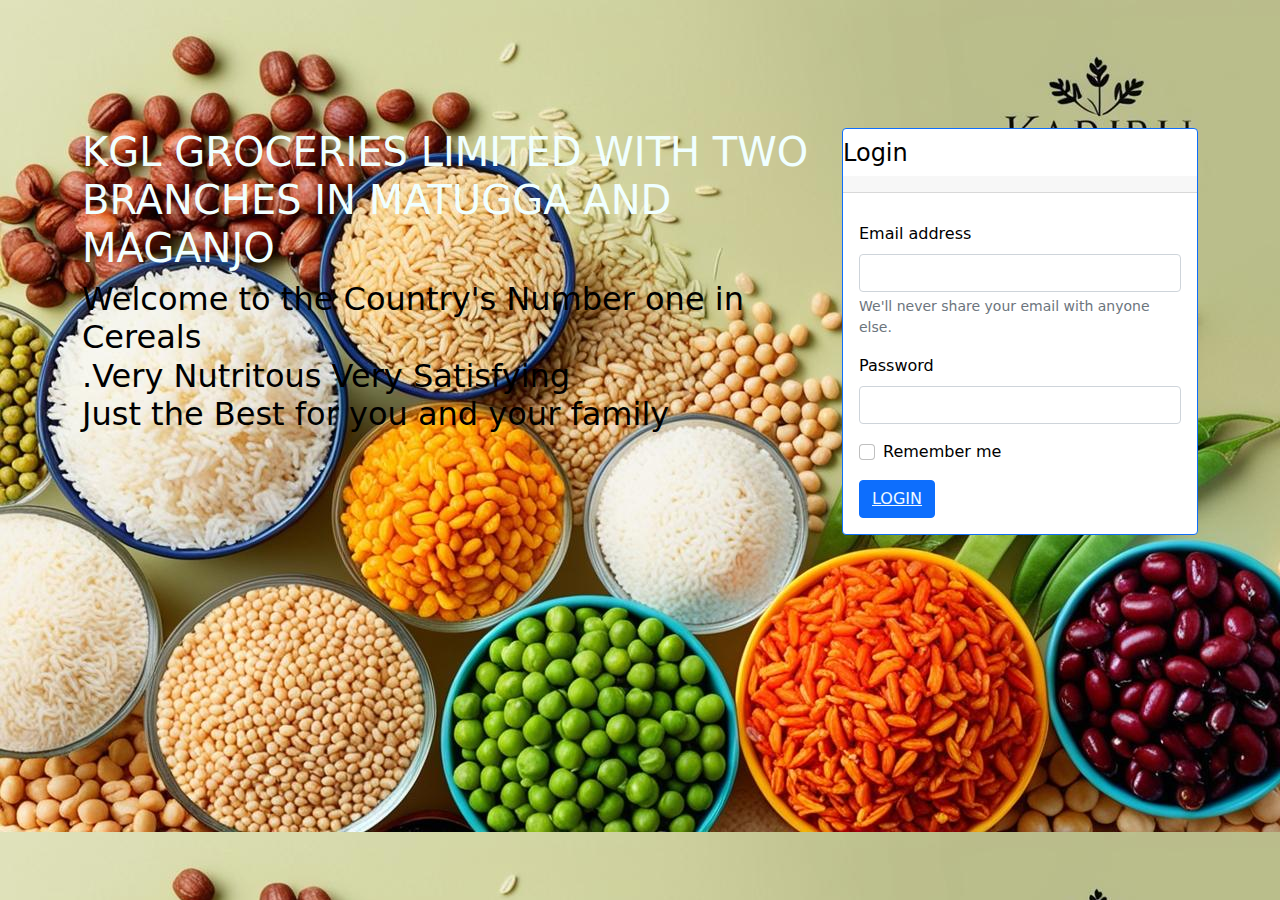
<file: index.html>
<!DOCTYPE html>
<html lang="en">
<head>
    <meta charset="UTF-8">
    <meta name="viewport" content="width=device-width, initial-scale=1.0">
    <title>Document</title>
    <link rel="stylesheet" href="bootstrap-5.0.2-dist/css/bootstrap.css">
    <link rel="stylesheet" href="style.css">
</head>
<body class="index">
    <div class="container"id="main">
        <div class="row">
            <div class="col-md-8 ">
                <h1  style="color: azure;">KGL GROCERIES LIMITED WITH TWO BRANCHES IN MATUGGA AND MAGANJO</h1>
                <h2 style="color:black;">
                    Welcome to the Country's Number one in Cereals <br>.Very Nutritous Very Satisfying  
                      <br> Just the Best for you and your family
                </h2>

            </div>
            <div class="col-md-4" style="color: black;">
                <div class="card border-primary">
                    <h4 class="">Login</h4>
                    <div class="card-header">

                    </div>
                <div class="card-body" style="border:1px blueviolet;">
                    <form style="margin-top: 13px;">
                        <div class="mb-3">
                          <label for="exampleInputEmail1" class="form-label">Email address</label>
                          <input type="email" class="form-control" id="exampleInputEmail1" aria-describedby="emailHelp">
                          <div id="emailHelp" class="form-text">We'll never share your email with anyone else.</div>
                        </div>
                        <div class="mb-3">
                          <label for="exampleInputPassword1" class="form-label">Password</label>
                          <input type="password" class="form-control" id="exampleInputPassword1" >
                        </div>
                        <div class="mb-3 form-check">
                          <input type="checkbox" class="form-check-input" id="exampleCheck1">
                          <label class="form-check-label" for="exampleCheck1">Remember me </label>
                        </div>
                        <button type="submit" class="btn btn-primary"><a href="dashboard.html" style="color: aliceblue;">LOGIN</a></button>
                      </form>
                 </div>
                </div>    
            </div>    
        </div>
    </div>
</body>
</html>
</file>
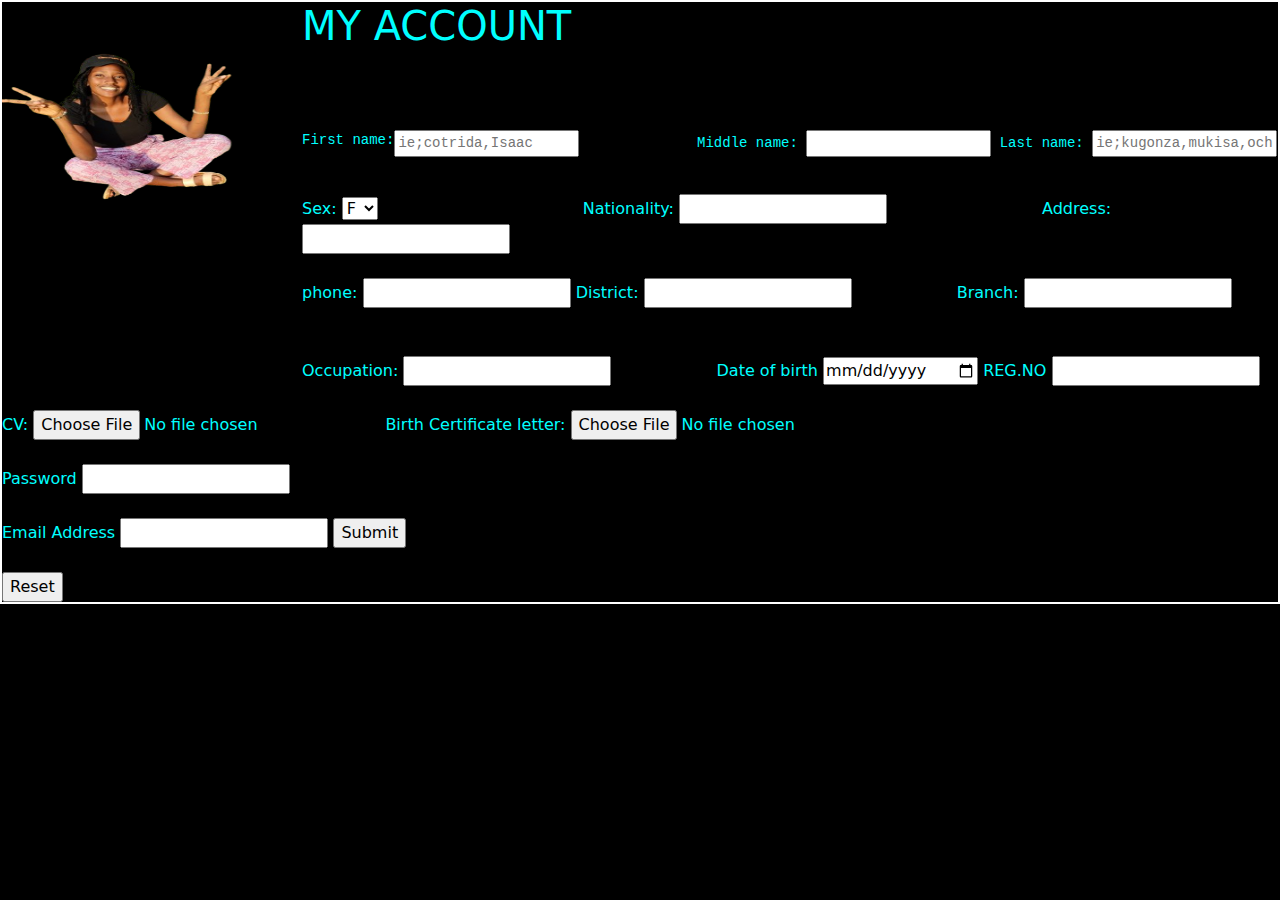
<file: accounts.html>
<!DOCTYPE html>
<html lang="en">
<head>
    <meta charset="UTF-8">
    <meta name="viewport" content="width=device-width, initial-scale=1.0">
    <title>Document</title>
    <link rel="stylesheet" href="bootstrap-5.0.2-dist/css/bootstrap.css">
    <link rel="stylesheet" href="style.css">
</head>
<body class="account" style="border: solid,white,2px;">
    <div>
        <img src="IMG_20250121_174127-removebg-preview (1).png" alt="" style="width: 300px; height: 400px;padding: 0%;float: inline-start;">
    </div>
    <h1>MY ACCOUNT</h1><br><br><br>

    <form action="blast.html">
        <pre>
            <label for="First name" style="float: left;">First name:</label> <input type="text" placeholder="ie;cotrida,Isaac" style="float: left;"> <label for="Middle name">Middle name:</label> <input type="text"> <label for="Last name">Last name:</label> <input type="text" placeholder="ie;kugonza,mukisa,ochen"> 
        </pre>
        
        <label for="Sex">Sex:</label>
        <select name="Gender" id="Gender">
            <option value="F">F</option>
            <option value="M">M</option><br>
        </select>
        <label for="Nationality" style="margin-left: 200px;">Nationality:</label>
        <input type="text">
        <label for="Current address"style="margin-left: 150px;">Address:</label>
        <input type="text"><br><br>
        <label for="tel">phone:</label>
        <input type="tel">
        <label for="District">District:</label>
        <input type="text">
        <label for="" style="margin-left: 100px;">Branch:</label>
        <input type="text"><br><br><br>
       
        <label for="">Occupation:</label>
        <input type="text">
        <label for="" style="margin-left: 100px;">Date of birth</label>
        <input type="date">
        <label for="">REG.NO</label>
        <input type="number">
        <br><br>
        
    
        <label for="">CV:</label>
        <input type="file">
        <label for="">Birth Certificate letter:</label>
        <input type="file">
       <br><br>
        
        <label for="">Password</label>
        <input type="text"><br><br>
        <label for="">Email Address</label>
        <input type="email">
        <input type="submit"><br><br>
        <input type="Reset">    
    </form>
    
</body>
</html>
</file>
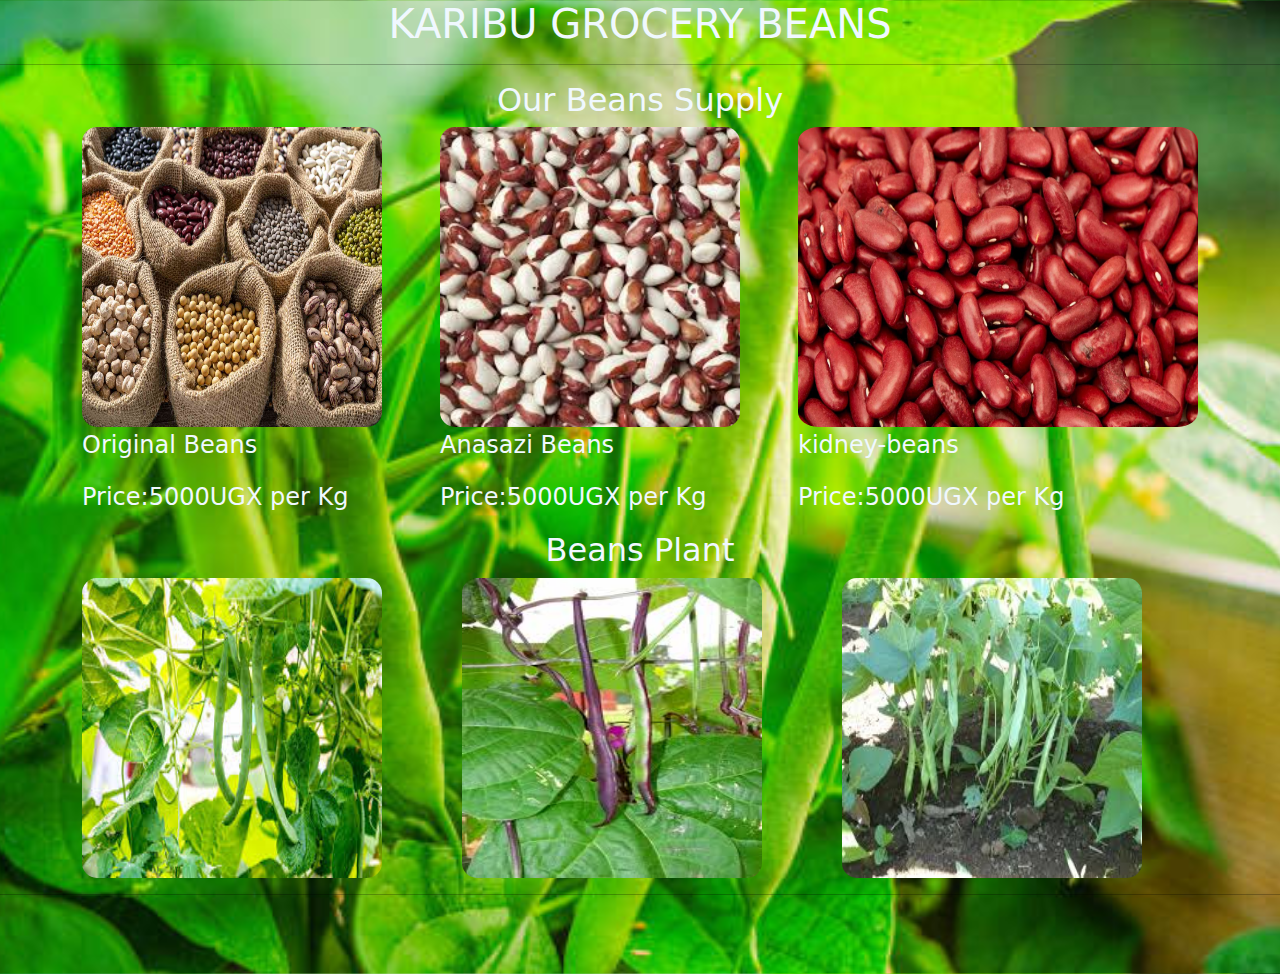
<file: beans .html>
<!DOCTYPE html>
<html lang="en">
<head>
    <meta charset="UTF-8">
    <meta name="viewport" content="width=device-width, initial-scale=1.0">
    <title>Document</title>
    <link rel="stylesheet" href="bootstrap-5.0.2-dist/css/bootstrap.css">
    <link rel="stylesheet" href="style.css">
</head>
<body class="bdbeans" >
    <header>
        <h1 style="text-align:center; color: aliceblue;">KARIBU GROCERY BEANS </h1>
    </header>
    <hr style="color: black;">
    <h2 style="color: aliceblue; text-align: center;">Our Beans Supply</h2>
<div class="container">
    <div class="row">
        <div class="col">
            <img src="images/beans.jpg" alt="" style="width: 300px; border-radius:5%;height:300px;">
            <p style="font-size: x-large; color: aliceblue;">Original Beans</p>
            <p style="font-size: x-large; color: aliceblue;">Price:5000UGX per Kg</p>
        </div>
        <div class="col">
            <img src="images/anasazi_beans.jpg" alt=""style="width: 300px; border-radius:5%;height:300px;">
             <p style="font-size: x-large; color: aliceblue;">Anasazi Beans</p>
             <p style="font-size: x-large; color: aliceblue;">Price:5000UGX per Kg</p>        
        
        </div>
        <div class="col">
            <img src="images/kidney-beans.jpg" alt="" style="width: 400px; border-radius:5%; height:300px;">
             <p style="font-size: x-large; color: aliceblue;">kidney-beans</p>
             <p style="font-size: x-large; color: aliceblue;">Price:5000UGX per Kg</p>
        </div>
    </div>
    <h2 style="text-align:center; color: aliceblue;">Beans Plant</h2>
    <div class="row">
        <div class="col">
            <img src="images/bb.jpg" alt=""style="width: 300px; border-radius:5%;height:300px;">

        </div>
        <div class="col">
            <img src="images/bbb.jpg" alt=""style="width: 300px; border-radius:5%;height:300px;">

        </div>
        <div class="col">
            <img src="images/bbbb.jpg" alt=""style="width: 300px; border-radius:5%;height:300px;">
        </div>
    </div>
</div>
<hr style="color: black;">
<footer>
    <marquee behavior="" direction="">
        <h1 style="text-align: center; color: black;">KARIBU GROCERIES LIMITED</h1>
    </marquee>
  
</footer>
 
<script src="./bootstrap-5.0.2-dist/js/bootstrap.bundle.js"></script>    
</body>
</html>
</file>
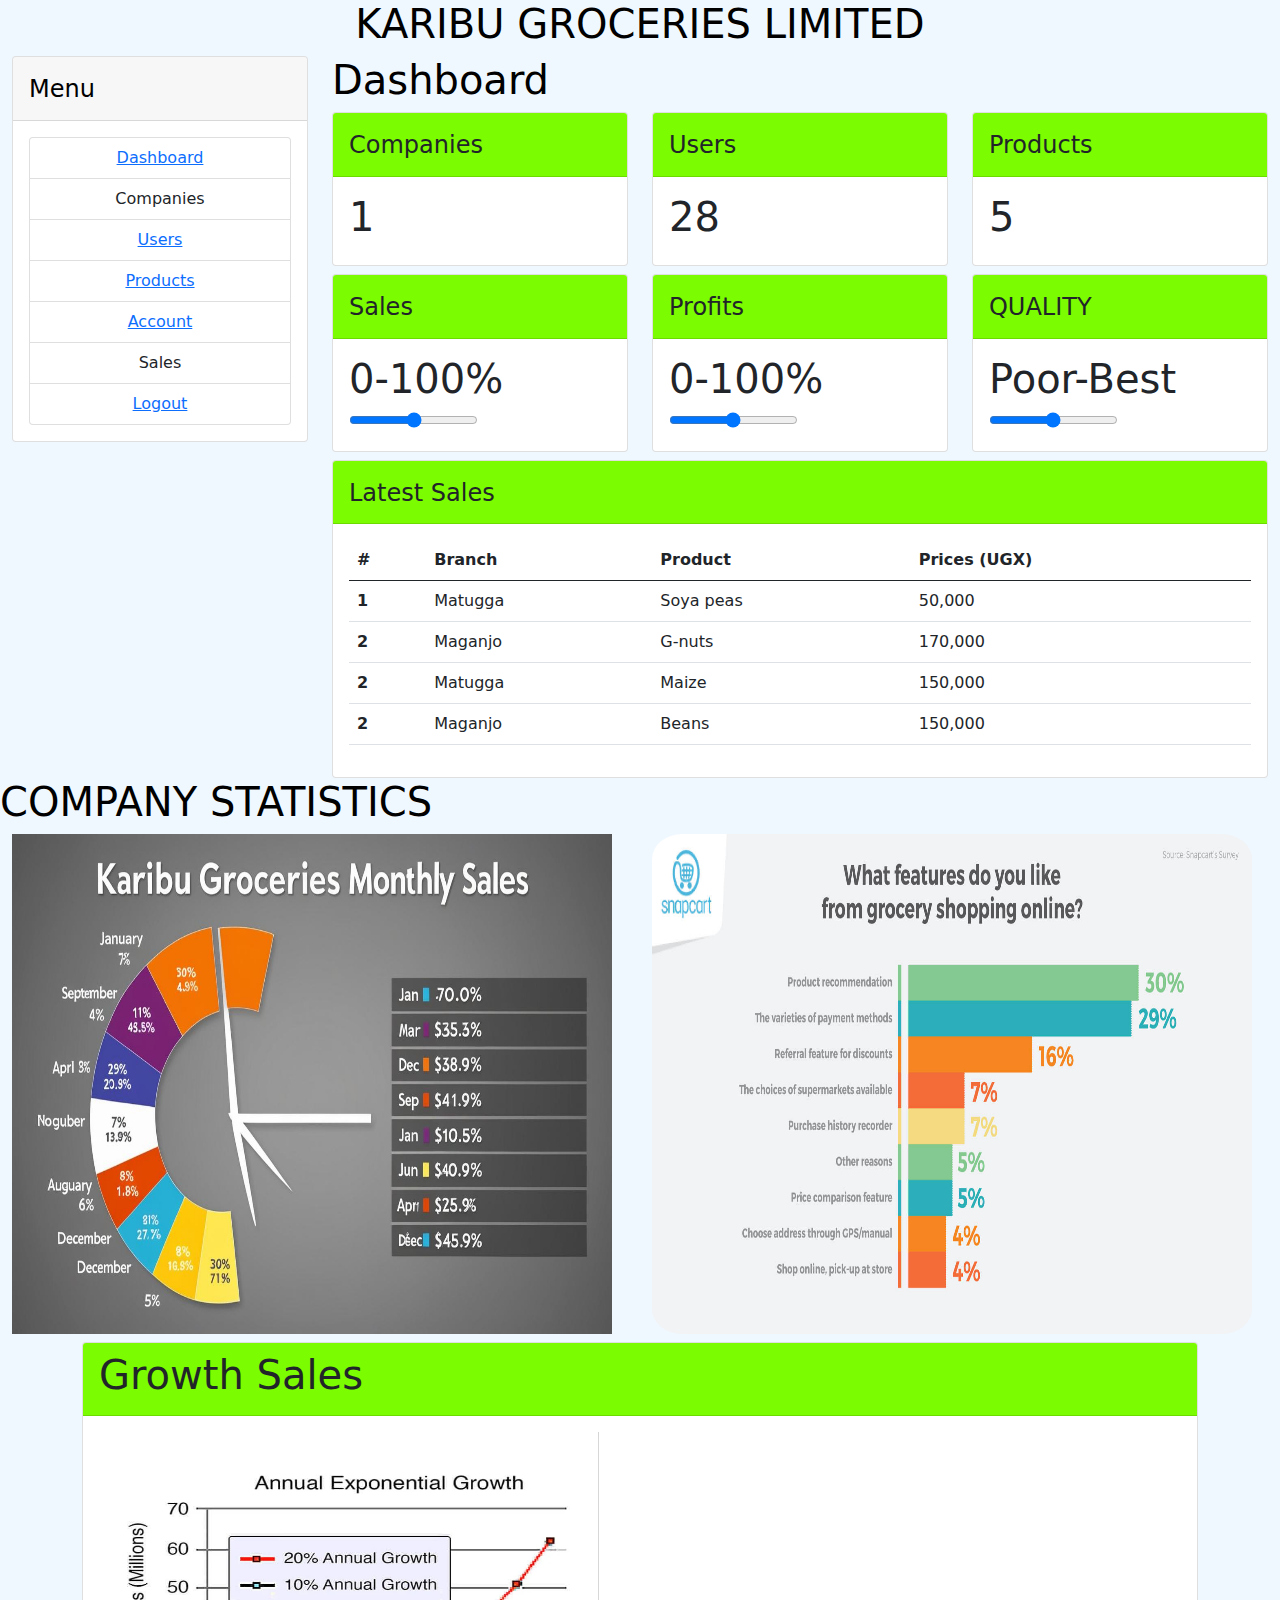
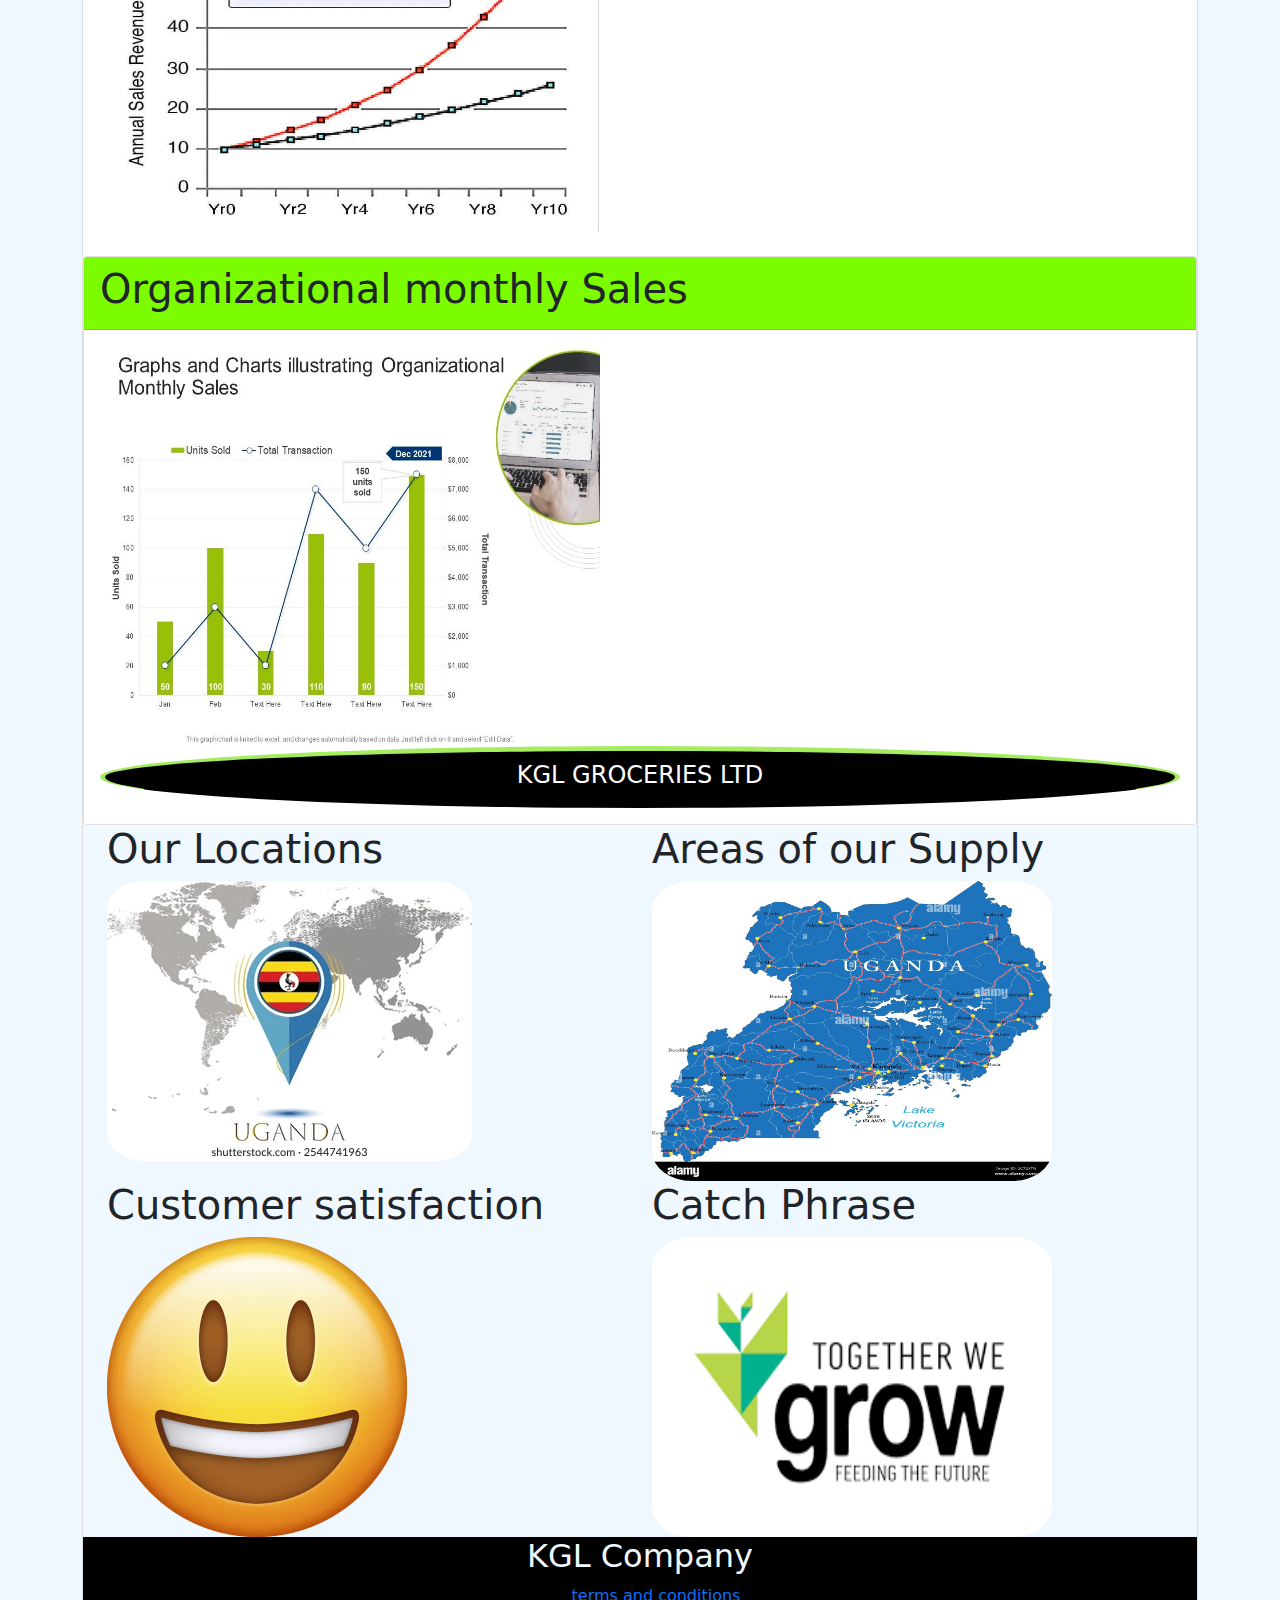
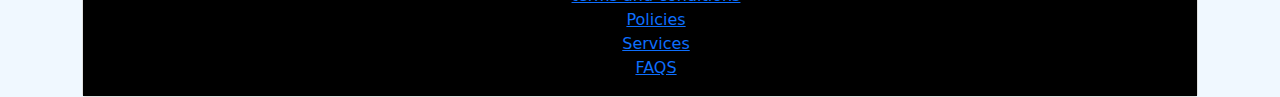
<file: dashboard.html>
<!DOCTYPE html>
<html lang="en">
<head>
    <meta charset="UTF-8">
    <meta name="viewport" content="width=device-width, initial-scale=1.0">
    <link rel="stylesheet" href="bootstrap-5.0.2-dist/css/bootstrap.css">
    <link rel="stylesheet" href="style.css">
    <title>KBL Dashboard</title>
</head>
<body class="body">
    <h1 style="text-align: center; color: black;" class="accordion-header" id="headingOne">KARIBU GROCERIES LIMITED</h1>
    <div class="container-fluid mt-2" id="Menu">
        <div class="row">
            <div class="col-md-3">
                <div class="card">
                    <div class="card-header text kgl-headers">
                        <h4 style="color: black;">Menu</h4>
                    </div>
                    <div class="card-body" >
                        <ul class="list-group">
                            <li class="list-group-item"><a href="dashboard.html">Dashboard</a></li>
                            <li class="list-group-item">Companies</li>
                            <li class="list-group-item"><a href="user.html">Users</a></li>
                            <li class="list-group-item"> <a href="products.html">Products</a></li>
                            <li class="list-group-item"><a href="accounts.html">Account</a></li>
                            <li class="list-group-item">Sales</li>
                            <li class="list-group-item"><a href="index.html">Logout</a></li
                        </ul>
                    </div>
                </div>
            </div>
            <div class="col-9">
                <h1 style="color: black;">Dashboard</h1>
                <div class="row">
                    <div class="col-md-4">
                        <div class="card">
                            <div style="background-color: lawngreen;"class="card-header">
                                <h4>Companies</h4>
                            </div>
                            <div class="card-body">
                                <h1>1</h1>
                            </div>
                        </div>
                    </div>
                    <div class="col-md-4">
                        <div class="card">
                            <div style="background-color: lawngreen;"class="card-header">
                                <h4>Users</h4>
                            </div>
                            <div class="card-body">
                                <h1>28</h1>
                            </div>
                        </div>
                    </div>
                    <div class="col-md-4">
                            <div class="card">
                                <div style="background-color:lawngreen;"class="card-header">
                                    <h4>Products</h4>
                                </div>
                                <div class="card-body">
                                    <h1>5</h1>
                                </div>
                            </div>
                        
                    </div>
                </div>
                

                <div class="row mt-2">
                    <div class="col-md-4">
                        <div class="card">
                            <div class="card-header"style="background-color: lawngreen;">
                                <h4>Sales</h4>
                            </div>
                            <div class="card-body">
                                <h1>0-100%</h1>
                                <input type="range">
                            </div>
                        </div>
                    </div>
                    <div class="col-md-4"> 
                        <div class="card">
                            <div class="card-header"style="background-color:lawngreen;">
                                <h4>Profits</h4>
                            </div>
                            <div class="card-body">
                                <h1>0-100%</h1>
                                <input type="range">
                            </div>
                        </div>
                    </div>
                    <div class="col-md-4">
                        <div class="card">
                            <div style="background-color: lawngreen;"class="card-header">
                                <h4>QUALITY</h4>
                            </div>
                            <div class="card-body">
                                <h1>Poor-Best</h1>
                                <input type="range">
                            </div>
                        </div>
                    </div>
                </div>

                <div class="row mt-2">
                    <div class="col">
                        <div class="card">
                            <div style="background-color: lawngreen;"class="card-header">
                                <h4>Latest Sales</h4>
                            </div>
                            <div class="card-body">
                                <table class="table">
                                    <thead>
                                      <tr>
                                        <th scope="col">#</th>
                                        <th scope="col">Branch</th>
                                        <th scope="col">Product</th>
                                        <th scope="col">Prices (UGX)</th>
                                      </tr>
                                    </thead>
                                    <tbody>
                                      <tr>
                                        <th scope="row">1</th>
                                        <td>Matugga</td>
                                        <td>Soya peas</td>
                                        <td>50,000</td>
                                      </tr>
                                      <tr>
                                        <th scope="row">2</th>
                                        <td>Maganjo</td>
                                        <td>G-nuts</td>
                                        <td>170,000</td>
                                      </tr>
                                      <tr>
                                        <th scope="row">2</th>
                                        <td>Matugga</td>
                                        <td>Maize</td>
                                        <td>150,000</td>
                                      </tr>
                                      <tr>
                                        <th scope="row">2</th>
                                        <td>Maganjo</td>
                                        <td>Beans</td>
                                        <td>150,000</td>
                                      </tr>
                                    </tbody>
                                  </table>
                            </div>
                        </div>
                    </div>
                </div>
            
            </div>
        </div>
    </div>
   
    <h1 style="color: black;">COMPANY STATISTICS</h1>
    <div class="container-fluid">
        <div class="row">
            <div class="col">
                <img src="images/pie2.jpg" alt="" style="width:600px; height: 500px;">

            </div>
            <div class="col">
                <img src="images/graphs-for-online-grocery-e.jpg" alt="" style="width: 600px;height: 500px;border-radius: 5%;">
            </div>
        </div>
    </div>
    <div id="spinner2">

    </div>
    <h1 style="color: black;"></h1>
    <div class="container">
    <div class="row">
    <div class="col">
    <div class="card">
        <div style="background-color: lawngreen;"class="card-header">
            <h1>Growth Sales</h1>
        </div>
        <div class="card-body">
            <img src="images/exponential-growth-curves2x.webp"style="width:500px;height: 400px;">
        </div>
        <h1 style="color: white;"></h1>
            <div class="col">
                <div class="card">
                    <div style="background-color: lawngreen;"class="card-header">
                        <h1>Organizational monthly Sales</h1>
                    </div>
                    <div class="card-body">
                        <img src="images/graphs_and_charts.jpg"style="width:500px;height: 400px;">
                        <div class="spinner">
                            <h3 style="color:white;text-align:center; font-size: x-large;">
                                KGL GROCERIES LTD   
                            </h3>
                        </div>
                    </div>
                </div>
            </div>
            <div class="container" style="background-color: aliceblue;">
                <div class="row">
                    <div class="col">
                        <h1>Our Locations</h1>
                        <img src='images/pin.webp' alt=""style="border-radius:10%;">
                    </div>
                    <div class="col">
                        <h1>Areas of our Supply</h1>
                        <img src="images/locations.jpg" style="width: 400px;height: 300px;border-radius:10%;">
                    </div>
 
                </div>
            </div>
            <div class="container" style="background-color:aliceblue;">
                <div class="row">
                    <div class="col">
                        <h1>Customer satisfaction</h1>
                        <img src="images/Emoji_Icon_-_Smiling_grande.webp" alt=""style="width: 300px; height:300px ;">
                    </div>
                    <div class="col">
                        <h1>Catch Phrase</h1>
                        <img src="images/feed.png" style="width: 400px;height: 300px;border-radius:10%;">
                    </div>
                </div>
            </div>
            <footer style="background-color: black;">
                <h2 style="text-align: center;color:aliceblue;">KGL Company</h2>
                <ul>
                    <a href=""><li>terms and conditions </li></a>
                    <a href=""><li>Policies</li></a>
                    <a href=""><li>Services</li></a>
                    <a href=""><li>FAQS</li></a>
                </ul>
                

            </footer>


</body>
</html>
</file>
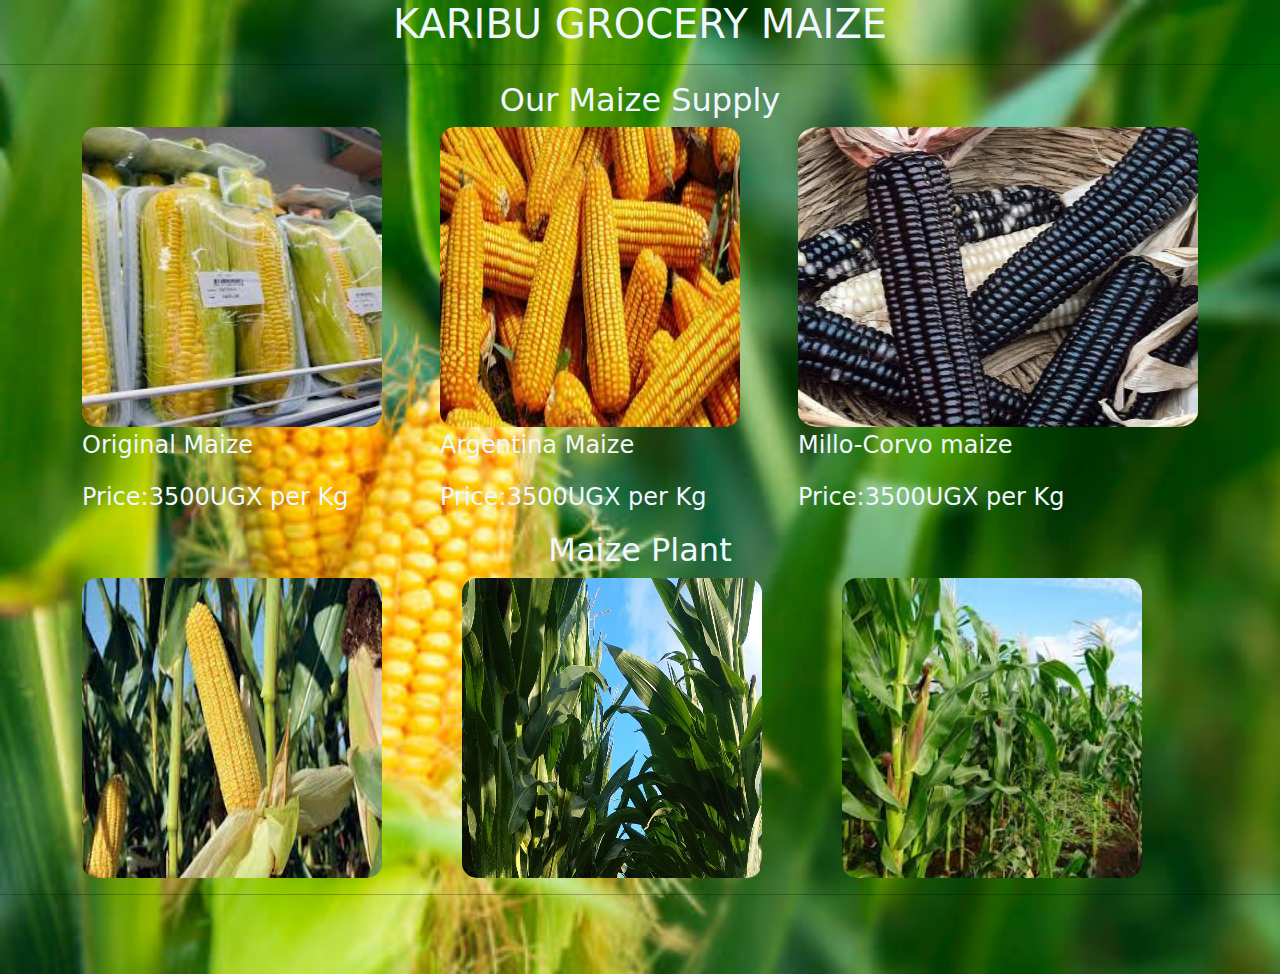
<file: maize.html>
<!DOCTYPE html>
<html lang="en">
<head>
    <meta charset="UTF-8">
    <meta name="viewport" content="width=device-width, initial-scale=1.0">
    <title>Document</title>
    <link rel="stylesheet" href="./bootstrap-5.0.2-dist/css/bootstrap.css">
    <link rel="stylesheet" href="style.css">
</head>
<body class="bdmaize" >
    <header>
        <h1 style="text-align:center; color: aliceblue;">KARIBU GROCERY MAIZE</h1>
    </header>
    <hr style="color: black;">
    <h2 style="color: aliceblue; text-align: center;">Our Maize Supply</h2>
<div class="container">
    <div class="row">
        <div class="col">
            <img src="./images/maize.jpg" alt="" style="width: 300px; border-radius:5%;height:300px;">
            <p style="font-size: x-large; color: aliceblue;">Original Maize</p>
            <p style="font-size: x-large; color: aliceblue;">Price:3500UGX per Kg</p>
        </div>
        <div class="col">
            <img src="./images/arg_maize.jpg" alt=""style="width: 300px; border-radius:5%;height:300px;">
             <p style="font-size: x-large; color: aliceblue;">Argentina Maize</p>
             <p style="font-size: x-large; color: aliceblue;">Price:3500UGX per Kg</p>        
        
        </div>
        <div class="col">
            <img src="./images/Millo-Corvo.jpg" alt="" style="width: 400px; border-radius:5%; height:300px;">
             <p style="font-size: x-large; color: aliceblue;">Millo-Corvo maize</p>
             <p style="font-size: x-large; color: aliceblue;">Price:3500UGX per Kg</p>
        </div>
    </div>
    <h2 style="text-align:center; color: aliceblue;">Maize Plant</h2>
    <div class="row">
        <div class="col">
            <img src="./images/pln.jpg" alt=""style="width: 300px; border-radius:5%;height:300px;">

        </div>
        <div class="col">
            <img src="./images/corn-plant.jpg" alt=""style="width: 300px; border-radius:5%;height:300px;">

        </div>
        <div class="col">
            <img src="./images/maizeplant.jpg" alt=""style="width: 300px; border-radius:5%;height:300px;">
        </div>
    </div>
</div>
<hr style="color: black;">
<footer>
    <marquee behavior="" direction="">
        <h1 style="text-align: center; color: black;">KARIBU GROCERIES LIMITED</h1>
    </marquee>
  
</footer>
 
<script src="/bootstrap-5.0.2-dist/js/bootstrap.bundle.js"></script>    
</body>
</html>
</file>
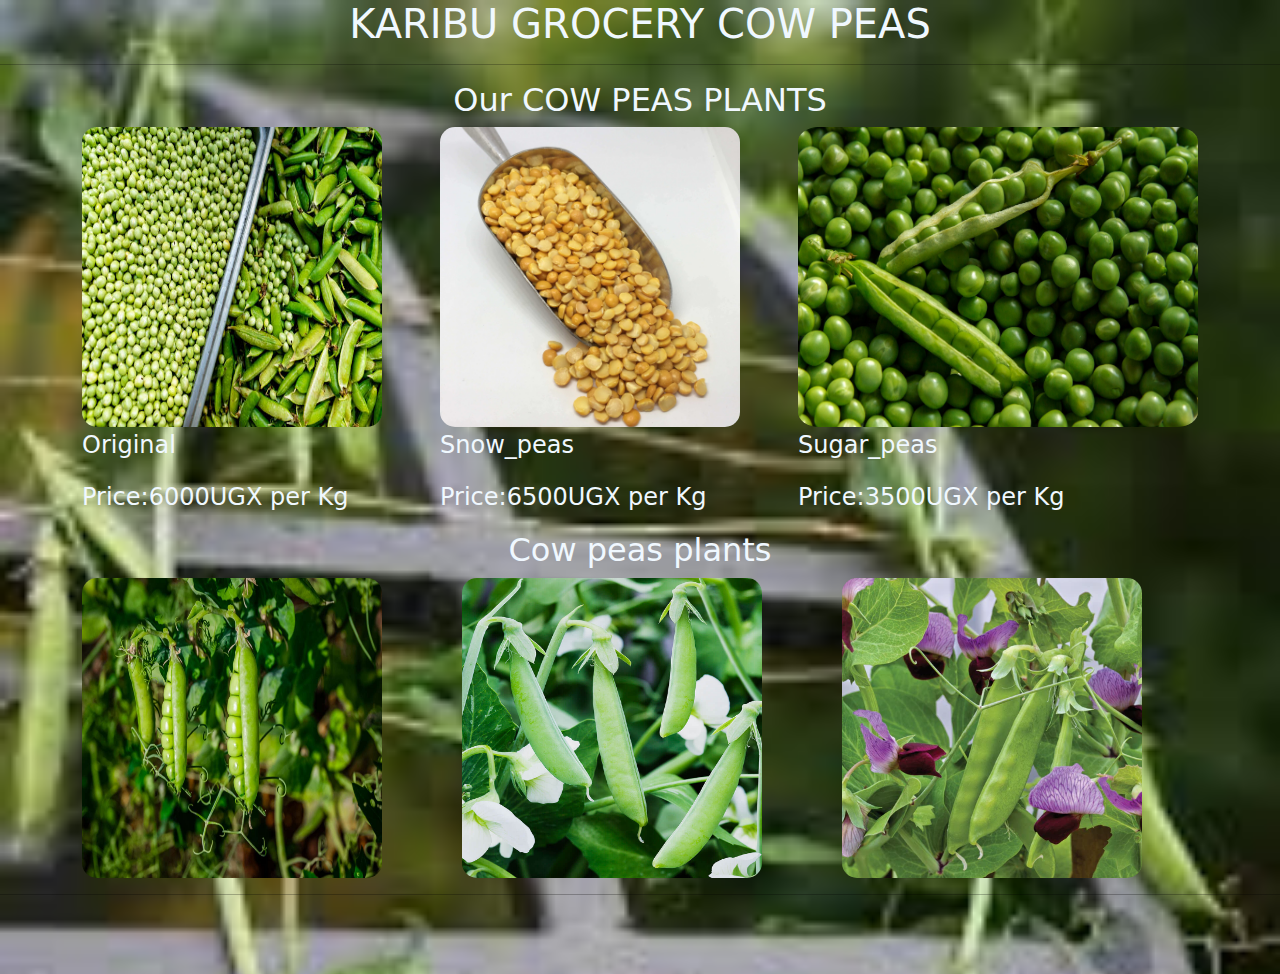
<file: peas.html>
<!DOCTYPE html>
<html lang="en">
<head>
    <meta charset="UTF-8">
    <meta name="viewport" content="width=device-width, initial-scale=1.0">
    <title>Document</title>
    <link rel="stylesheet" href="bootstrap-5.0.2-dist/css/bootstrap.css">
    <link rel="stylesheet" href="style.css">
</head>
<body class="bdpeas" >
    <header>
        <h1 style="text-align:center; color: aliceblue;">KARIBU GROCERY COW PEAS</h1>
    </header>
    <hr style="color: black;">
    <h2 style="color: aliceblue; text-align: center;">Our COW PEAS PLANTS</h2>
<div class="container">
    <div class="row">
        <div class="col">
            <img src="images/peas.jpg" alt="" style="width: 300px; border-radius:5%;height:300px;">
            <p style="font-size: x-large; color: aliceblue;">Original </p>
            <p style="font-size: x-large; color: aliceblue;">Price:6000UGX per Kg</p>
        </div>
        <div class="col">
            <img src="images/Pack-It-In-Zero.jpg" alt=""style="width: 300px; border-radius:5%;height:300px;">
             <p style="font-size: x-large; color: aliceblue;">Snow_peas</p>
             <p style="font-size: x-large; color: aliceblue;">Price:6500UGX per Kg</p>        
        
        </div>
        <div class="col">
            <img src="images/pepe.jpeg" alt="" style="width: 400px; border-radius:5%; height:300px;">
             <p style="font-size: x-large; color: aliceblue;">Sugar_peas</p>
             <p style="font-size: x-large; color: aliceblue;">Price:3500UGX per Kg</p>
        </div>
    </div>
    <h2 style="text-align:center; color: aliceblue;">Cow peas plants </h2>
    <div class="row">
        <div class="col">
            <img src="images/garden-vs-snow.jpg" alt=""style="width: 300px; border-radius:5%;height:300px;">

        </div>
        <div class="col">
            <img src="images/sugar_peas.jpg" alt=""style="width: 300px; border-radius:5%;height:300px;">

        </div>
        <div class="col">
            <img src="images/snow_peas.webp" alt=""style="width: 300px; border-radius:5%;height:300px;">
        </div>
    </div>
</div>
<hr style="color: black;">
<footer>
    <marquee behavior="" direction="">
        <h1 style="text-align: center; color: black;">KARIBU GROCERIES LIMITED</h1>
    </marquee>
  
</footer>
 
<script src="bootstrap-5.0.2-dist/js/bootstrap.bundle.js"></script>    
</body>
</html>
</file>
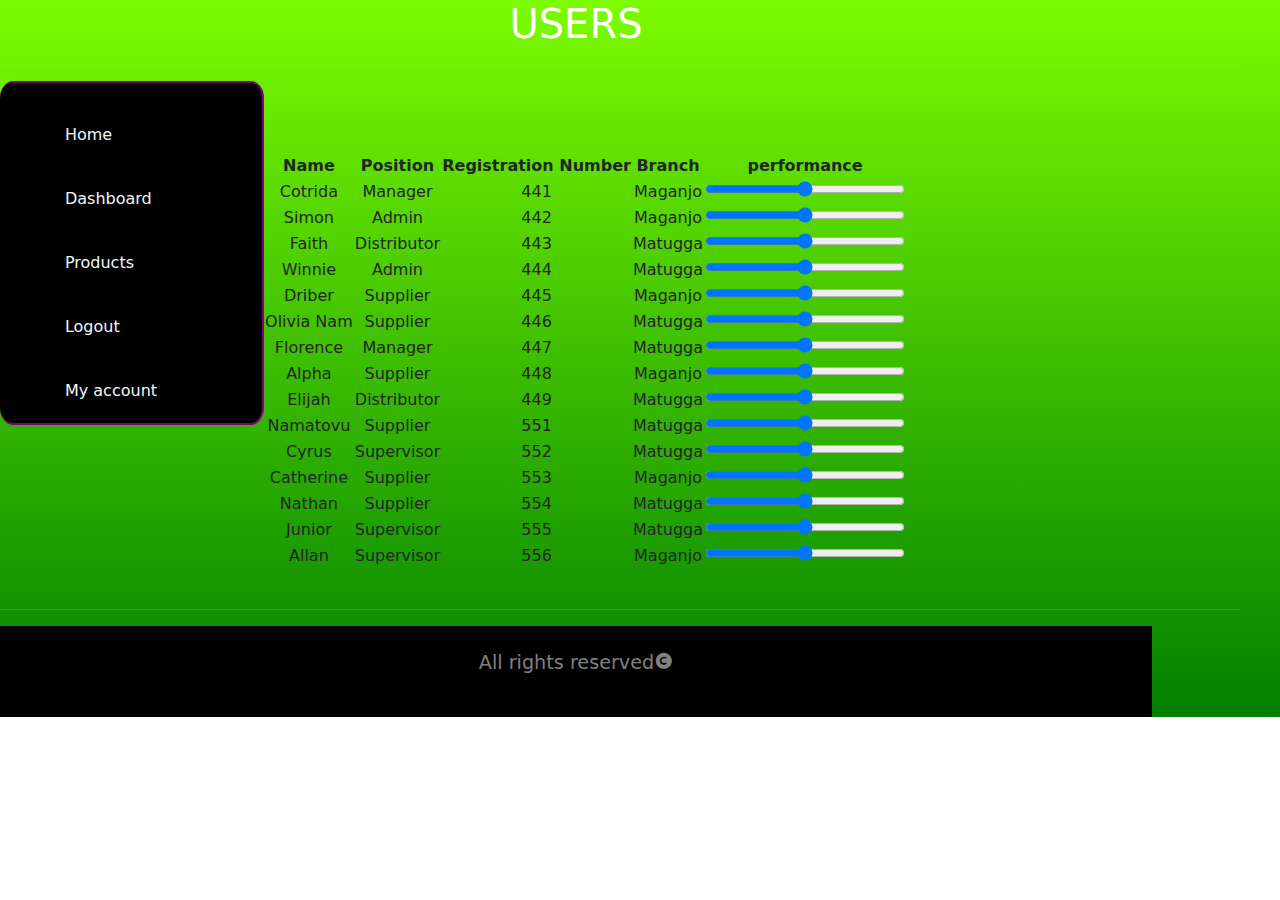
<file: user.html>
<!DOCTYPE html>
<html lang="en">
<head>
    <meta charset="UTF-8">
    <meta name="viewport" content="width=device-width, initial-scale=1.0">
    <title>Document</title>
    <link rel="stylesheet" href="bootstrap-5.0.2-dist/css/bootstrap.css">
    <link rel="stylesheet" href="style.css">
    <link href='https://unpkg.com/boxicons@2.1.4/css/boxicons.min.css' rel='stylesheet'>
    <style>
        ul,ol{
            float: inline-start;
            list-style: none;
            
            padding-left:5%;
            padding-right: 5%;
            line-height: 4rem;
            list-style: decimal;
            margin-bottom: 0%;
            color: aliceblue;

        }
        ul,ol:hover{
            background-color: black;
            transition: 2s;
            color: aliceblue;
        }
        a{
            text-decoration: none;
            list-style: none;
            color: aliceblue;
        }
    </style>
</head>
<body id="user"     style="background:linear-gradient(lawngreen,green);background-size: cover;background-repeat: no-repeat;">
    <h1 style="text-align: center;color: white;">USERS</h1>
    <hr style="width: 77.5rem;">
    <i class="bi bi-border-width"></i>
    <div>
        <ul style="border: solid purple 2px; border-radius: 5%;border-left: yellow;">
            <ol style="margin-top: 20px;"><a href="user.html">Home</a></ol>
            <br>
            <ol> <a href="dashboard.html"></i>Dashboard</a></ol>
            <br>
            <ol><a href="products.html">Products</a></ol>
            <br>
            <ol><a href="index.html">Logout</a></ol>
            <ol><a href="accounts.html">My account</a></ol>
        </ul>

    </div>
    
    
    
    <table style="text-align: center;">
        <tr>
            <th>Name</th>
            <th>Position</th>
            <th>Registration Number</th>
            <th>Branch</th>
            <th>performance</th>
        </tr>
        
        <tr style="margin-right: 10%;">
            <td>Cotrida</td>
            <td>Manager</td>
            <td>441</td>
            <td>Maganjo</td>
            <td><input type="range"style=" color:yellow; width: 200px;"></td><br><br><br>
        </tr>
        <tr>
            <td>Simon</td>
            <td>Admin</td>
            <td>442</td>
            <td>Maganjo</td>
            <td><input type="range"style="color:yellow; width: 200px;"></td>
        </tr>
        <tr>
            <td>Faith</td>
            <td>Distributor</td>
            <td>443</td>
            <td>Matugga</td>
            <td><input type="range" style="color: yellow; width: 200px;"></td>
        </tr>
        <tr>
            <td>Winnie </td>
            <td>Admin</td>
            <td>444</td>
            <td>Matugga</td>
            <td><input type="range"style="color: yellow;width: 200px;"></td>
        </tr>
        <tr>
            <td>Driber</td>
            <td>Supplier</td>
            <td>445</td>
            <td>Maganjo</td>
            <td><input type="range"style="color: yellow;width: 200px;"></td>
        </tr>
        <tr>
            <td>Olivia Nam</td>
            <td>Supplier</td>
            <td>446</td>
            <td>Matugga</td>
            <td><input type="range"style="color: yellow;width: 200px;"></td>
        </tr>
        <tr>
            <td>Florence</td>
            <td>Manager</td>
            <td>447</td>
            <td>Matugga</td>
            <td><input type="range"style="color: yellow;width: 200px;"></td>
        </tr>
        <tr>
            <td>Alpha</td>
            <td>Supplier</td>
            <td>448</td>
            <td>Maganjo</td>
            <td><input type="range"style="color: yellow;width: 200px;"></td>
        </tr>
        <tr>
            <td>Elijah</td>
            <td>Distributor</td>
            <td>449</td>
            <td>Matugga</td>
            <td><input type="range"style="color: yellow;width: 200px;"></td>
        </tr>
        <tr>
            <td>Namatovu</td>
            <td>Supplier</td>
            <td>551</td>
            <td>Matugga</td>
            <td><input type="range"style="color: yellow;width:200px;"></td>
        </tr>
        <tr>
            <td>Cyrus</td>
            <td>Supervisor</td>
            <td>552</td>
            <td>Matugga</td>
            <td><input type="range"style="color: yellow;width: 200px;"></td>
        </tr>
        <tr>
            <td>Catherine</td>
            <td>Supplier</td>
            <td>553</td>
            <td>Maganjo</td>
            <td><input type="range"style="color: yellow;width: 200px;"></td>
        </tr>
        <tr>
            <td>Nathan</td>
            <td>Supplier</td>
            <td>554</td>
            <td>Matugga</td>
            <td><input type="range"style="color: yellow;width:200px;"></td>
        </tr>
        <tr>
            <td>Junior</td>
            <td>Supervisor</td>
            <td>555</td>
            <td>Matugga</td>
            <td><input type="range"style="color: yellow;width: 200px;"></td>
        </tr>
        <tr>
            <td>Allan</td>
            <td>Supervisor</td>
            <td>556</td>
            <td>Maganjo</td>
            <td><input type="range"style="color: yellow;width:200px;"></td>
        </tr>
        <!-- <tr>
            <td>Bajjo Andrew</td>
            <td>Distributor</td>
            <td>557</td>
            <td>Matugga</td>
            <td><input type="range"style="color: yellow;width: 200px;"></td>
        </tr>
        <tr>
            <td>Convenant</td>
            <td>Admin</td>
            <td>558</td>
            <td>Maganjo</td>
            <td><input type="range"style="color: yellow;width:200px;"></td>
        </tr>
        <tr>
            <td>Daniel</td>
            <td>Supplier2</td>
            <td>559</td>
            <td>Matugga</td>
            <td><input type="range"style="color: yellow;width: 200px;"></td>
        </tr>
        <tr>
            <td>Namugenyi</td>
            <td>Distributor2</td>
            <td>661</td>
            <td>Matugga</td>
            <td><input type="range"style="color: yellow;width: 200px;"></td>
        </tr>
        <tr>
            <td>Angela</td>
            <td>Secretary</td>
            <td>662</td>
            <td>Matugga</td>
            <td><input type="range"style="background:yellow;width:200px;"></td>
        </tr> -->

    </div>
</table>
   <br>
     <div>
        <hr style="width: 77.5rem;">
        <div style="background-color: black; padding: 2%;background-size: cover;background-size:cover ;" >
            <p style="text-align: center; font-size: larger;color: gray;">All rights reserved<i class='bx bxs-copyright'></i></p>
        </div>
       
</body>
</html>
</file>
<file: style.css>
h4{
    margin-top: 10px;
}
#main{
    margin-top: 10%;
}
    
.body{
  background-color:aliceblue;
}
#Menu{
  background-color:  balck;
}
ul{
  color: orange;
}
.spinner{
  background-color: black;
  border-radius: 50%;
  animation: infinite 2s;
  transition: 2s;
  border: 5px solid rgb(166, 236, 97);
  border-bottom: transparent;
  padding:10px;
}
ul{
  text-decoration: none;
  font-style: normal;
  list-style: none;
  text-align: center;

}
.index{
  background: url(./images/backdrop.jpg);
  color: black;
  
  
  
}
.index:hover{
  background: antiquewhite,cyan;
}
hr{
  color: lawngreen;
}
.bdbeans{
  background: url(bg_bean.jpg);
  background-position: center;
  background-size: cover;
}
.bdmaize{
  background:url(bg_maize.jpg);
  background-size: cover;
}
.bdpeas{
  background:url(ladder.jpg);
  background-size: cover;
}
.account{
  background-color: black;
  color: aqua;
}
#user,ol{
  margin-right: 10%;
}
.#spinner4{
 border: 3px solid orange;
 border-top: 4px solid aliceblue;
 border-radius: 50%;
 width: 40px;
 height: 40px;
 animation: spin 2s linear infinite;
}
@keyframes spin { 
 0%{
  transform: rotate(0deg);
 }
 100%{
  transform: rotate(360deg);
 }
}
</file>
